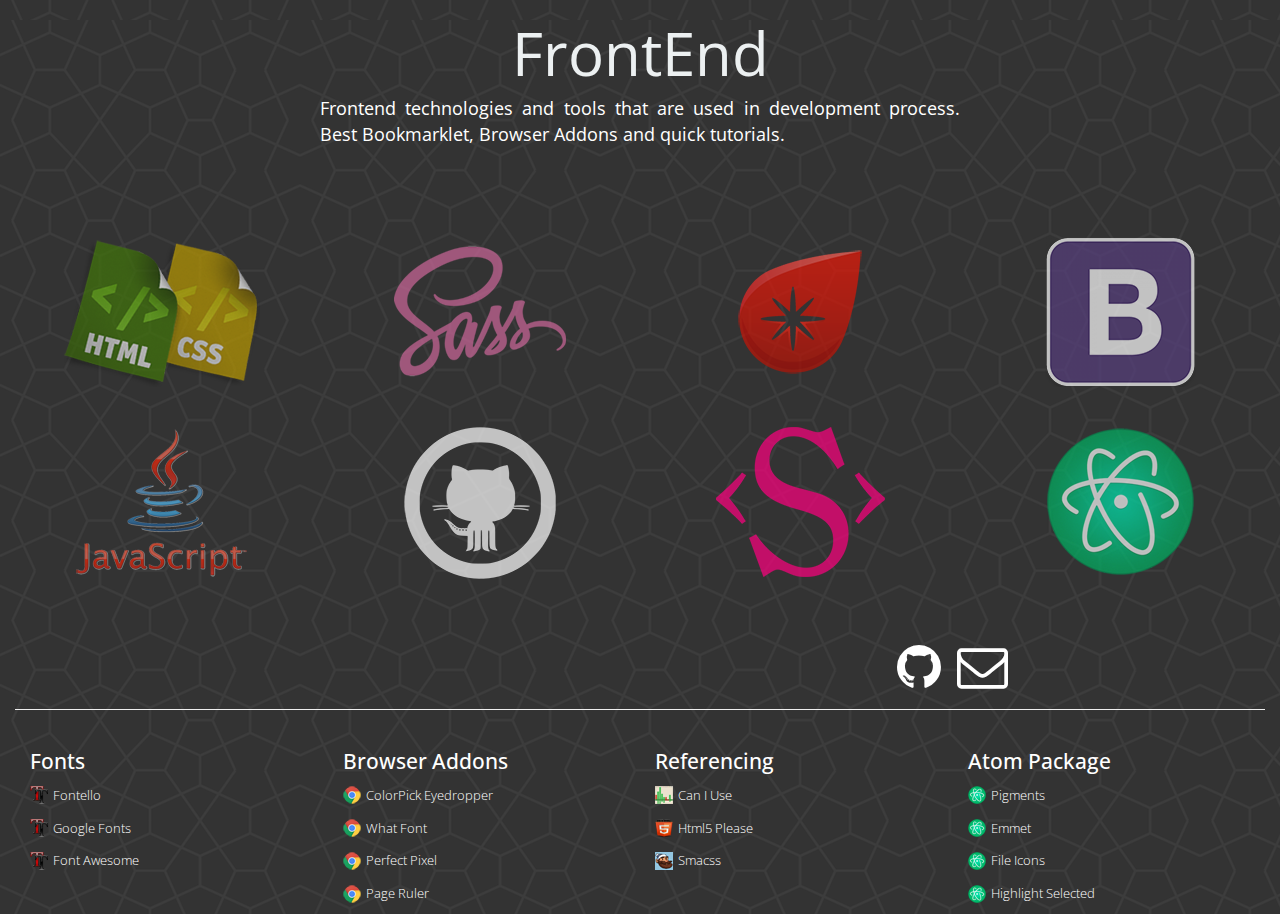
<file: tutorials/index.html>
<!DOCTYPE html>
<html>
  <head>
    <meta charset="utf-8">
     <meta name="viewport" content="width=device-width, initial-scale=1">
     <link href="stylesheets/screen.css" media="screen, projection" rel="stylesheet" type="text/css" />
     <link href="stylesheets/print.css" media="print" rel="stylesheet" type="text/css" />
     <!--[if IE]>
     <link href="/stylesheets/ie.css" media="screen, projection" rel="stylesheet" type="text/css" />
     <![endif]-->

    <!-- Latest compiled and minified CSS -->
    <link rel="stylesheet" href="http://maxcdn.bootstrapcdn.com/bootstrap/3.3.6/css/bootstrap.min.css">
    <!-- jQuery library -->
    <script src="https://ajax.googleapis.com/ajax/libs/jquery/1.12.4/jquery.min.js"></script>
    <!-- Latest compiled JavaScript -->
    <script src="http://maxcdn.bootstrapcdn.com/bootstrap/3.3.6/js/bootstrap.min.js"></script>
    <link href="https://fonts.googleapis.com/css?family=Open+Sans:300,400" rel="stylesheet">
    <link rel="stylesheet" href="fonts/css/font-awesome.min.css">
     <link rel="stylesheet" type="text/css" href="stylesheets/style.css">
    <link rel="icon" href="icon.jpg" type="image/png">
    <script src="js/scrollreveal.js"></script>
    <script src="js/creative.js"></script>
    <title>Milton-Soft</title>

</head>

<body>
    <!--<div id="banner" class="container-fluid">
    <img src="images/bg.png"  alt="html">
    </div>
    -->
    <div class="frontend">
        <h1 >FrontEnd</h1>
        <p>Frontend technologies and tools that are used in development process. Best Bookmarklet, Browser Addons and quick tutorials.  </p>
    </div>

<div class="container-fluid main">
    <div class="row">
        <div class="col-xs-6 col-md-3 tools">
            <a href="tutorials/html-css.html"><img  class="img-responsive center-block" src="images/html-css.png" alt="html-css"></a>
        </div>
        <div class="col-xs-6 col-md-3 tools">
            <a href="tutorials/sass.html"><img class="img-responsive center-block"  src="images/sass.png" alt="Sass" title="Sass" ></a>
        </div>
        <div class="col-xs-6 col-md-3 tools">
            <a href="tutorials/compass.html"><img class="img-responsive center-block img-size"  src="images/compas.png" alt="Compass" title="Compass"></a>
        </div>
        <div class="col-xs-6 col-md-3 tools">
            <a href="tutorials/bootstrap.html"><img class="img-responsive center-block"  src="images/bootstrap.png" alt="Bootstrap" title="Bootstrap"></a>
        </div>
    </div>
    <div class="row">
        <div class="col-xs-6 col-md-3 tools">
            <img class="img-responsive center-block" src="images/javascript.png" alt="JavaScript">
        </div>
        <div class="col-xs-6 col-md-3 tools">
            <a href="tutorials/git.html"><img  class="img-responsive center-block" src="images/github.png" alt="Github" title="Github"></a>
        </div>
        <div class="col-xs-6 col-md-3 tools">
            <a href="tutorials/susy.html"><img class="img-responsive center-block"  src="images/susy.png" alt="Susy" title="Susy"></a>
        </div>
        <div class="col-xs-6 col-md-3 tools">
            <img class="img-responsive center-block"  src="images/atom.png" alt="Atom" title="Atom">
        </div>
    </div>
</div>

<div class="container-fluid footer">
    <div class="footer-icons">
        <a href="#"><i class="fa fa-github sr-icons" aria-hidden="true"></i></a>
        <a href="#"><i class="fa fa-envelope-o sr-icons" aria-hidden="true"></i></a>
    </div>
    <hr>
    <div class="row margin bookmarks">
        <div class="col-xs-6 col-md-3 ">
            <h2>Fonts</h2>
            <p><img class="picture" src="images/fonts.png"><a href="http://fontello.com/" target="_blank">Fontello</a></p>
            <p><img class="picture" src="images/fonts.png"><a href="https://www.google.com/fonts" target="_blank">Google Fonts</a></p>
            <p><img class="picture" src="images/fonts.png"><a href="http://fontawesome.io/" target="_blank">Font Awesome</a></p>
        </div>
        <div class="col-xs-6 col-md-3">
            <h2>Browser Addons</h2>
            <p><img class="picture" src="images/chrome.png"><a href="https://chrome.google.com/webstore/detail/colorpick-eyedropper/ohcpnigalekghcmgcdcenkpelffpdolg" target="_blank">ColorPick Eyedropper</a></p>
            <p><img class="picture" src="images/chrome.png"><a href="https://chrome.google.com/webstore/detail/whatfont/jabopobgcpjmedljpbcaablpmlmfcogm" target="_blank">What Font</a></p>
            <p><img class="picture" src="images/chrome.png"><a href="https://chrome.google.com/webstore/detail/perfectpixel-by-welldonec/dkaagdgjmgdmbnecmcefdhjekcoceebi" target="_blank">Perfect Pixel</a></p>
            <p><img class="picture" src="images/chrome.png"><a href="https://chrome.google.com/webstore/detail/page-ruler/jlpkojjdgbllmedoapgfodplfhcbnbpn" target="_blank">Page Ruler</a></p>
        </div>
        <div class="col-xs-6 col-md-3">
            <h2>Referencing</h2>
            <p><img class="picture" src="images/caniuse.png"><a href="http://caniuse.com/" target="_blank">Can I Use</a></p>
            <p><img class="picture" src="images/html5.png"><a href="http://html5please.com/" target="_blank">Html5 Please</a></p>
            <p><img class="picture" src="images/smacss.png"><a href="https://smacss.com/" target="_blank">Smacss</a></p>
        </div>
        <div class="col-xs-6 col-md-3">
            <h2>Atom Package</h2>
            <p><img class="picture" src="images/atoms.png"><a href="https://atom.io/packages/pigments" target="_blank">Pigments</a></p>
            <p><img class="picture" src="images/atoms.png"><a href="https://atom.io/packages/emmet" target="_blank">Emmet</a></p>
            <p><img class="picture" src="images/atoms.png"><a href="https://atom.io/packages/file-icons" target="_blank">File Icons</a></p>
            <p><img class="picture" src="images/atoms.png"><a href="https://atom.io/packages/highlight-selected" target="_blank">Highlight Selected</a></p>
        </div>
    </div>
</div>
</body>
</html>
</file>
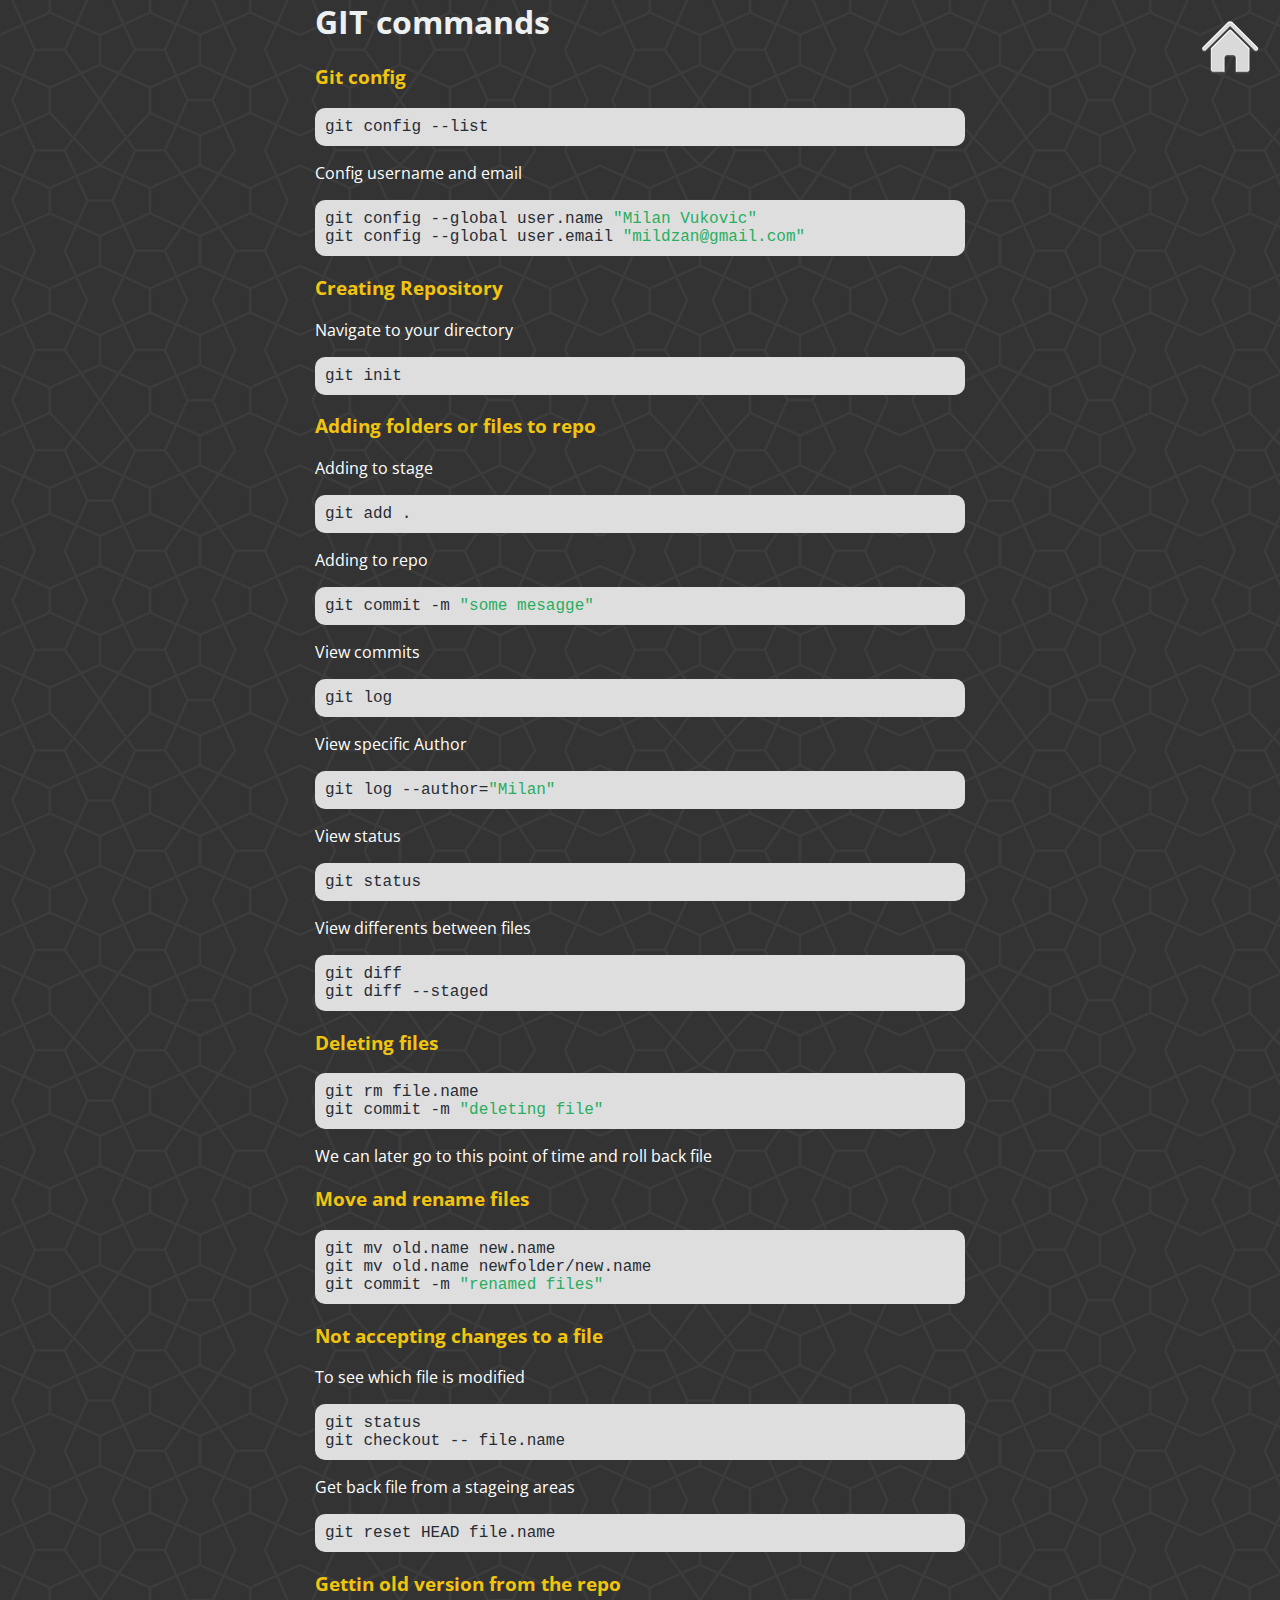
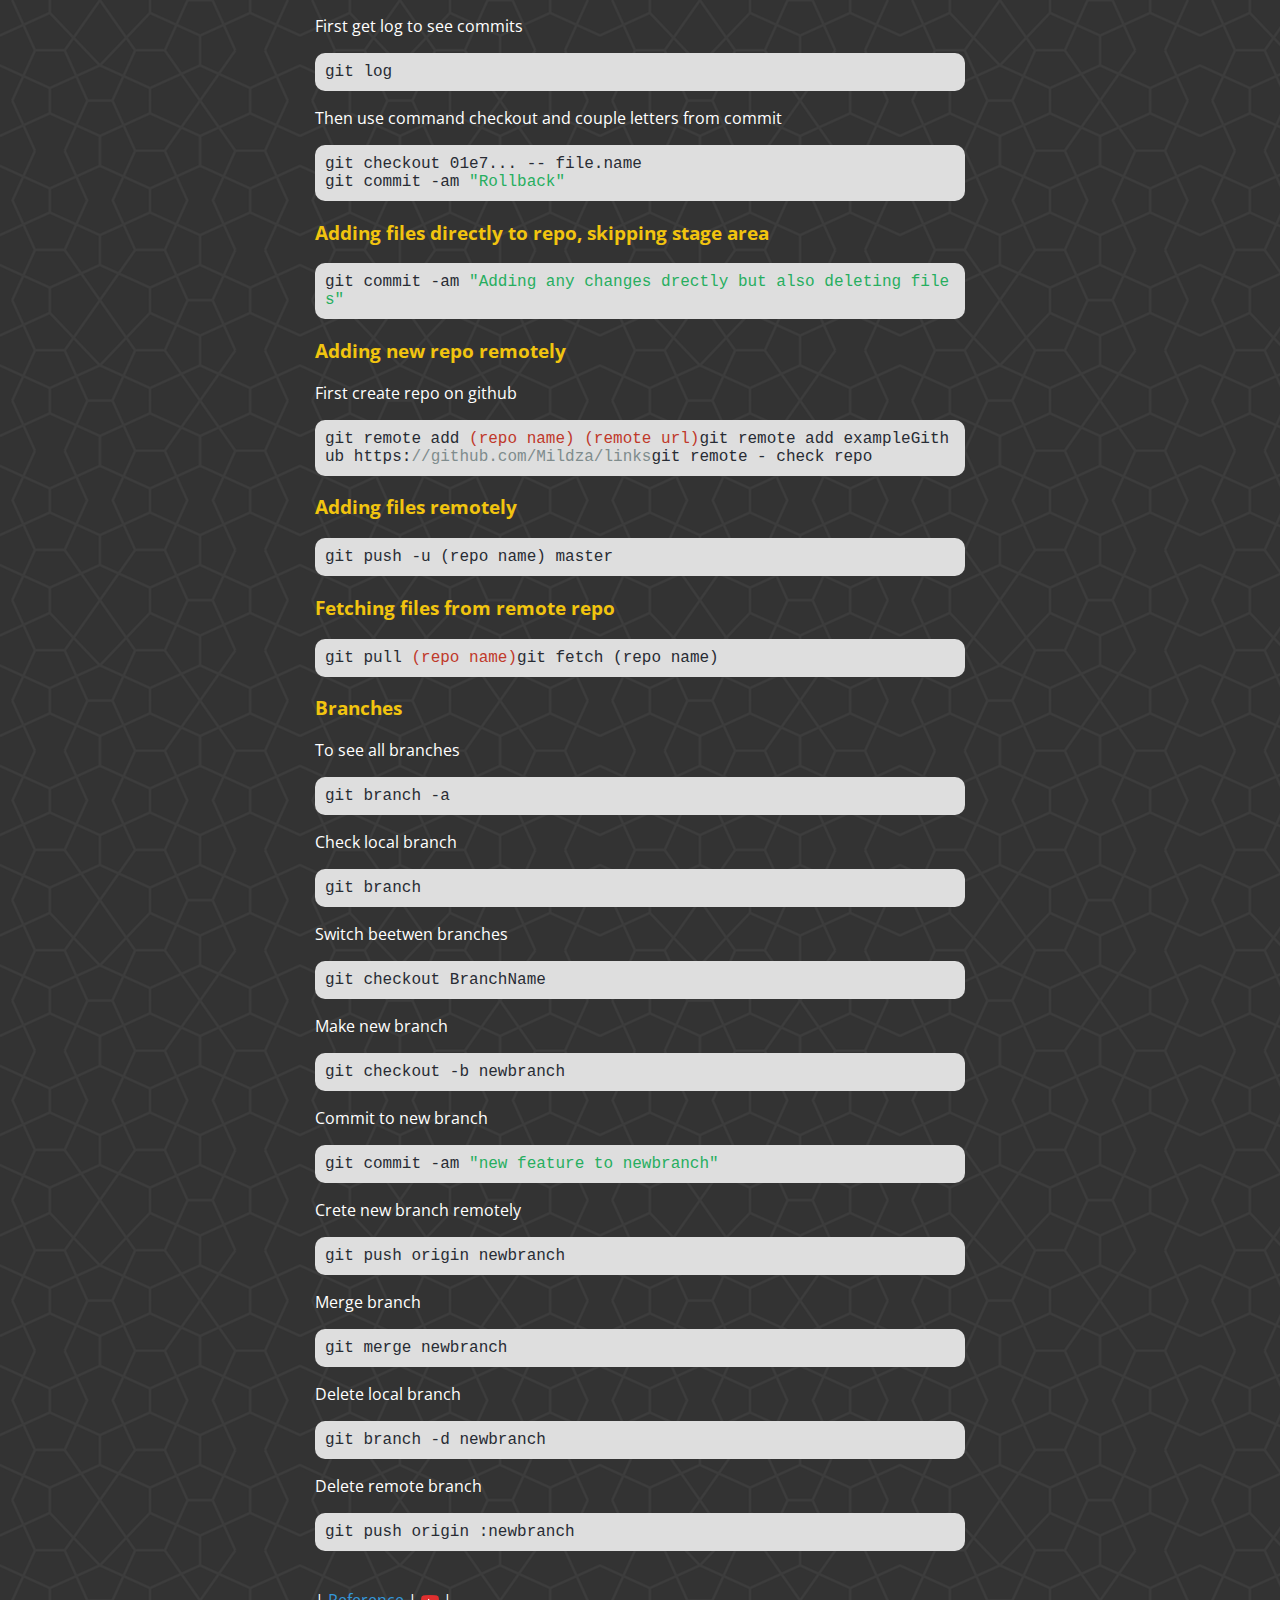
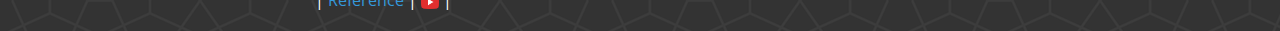
<file: tutorials/tutorials/git.html>
<html>
<head>
  <meta charset="UTF-8">
  <meta name="viewport" content="width=device-width, initial-scale=1">
  <link rel="stylesheet" type="text/css" href="../stylesheets/style.css">
  <link href='https://fonts.googleapis.com/css?family=Open+Sans' rel='stylesheet' type='text/css'>
<script src="http://ajax.googleapis.com/ajax/libs/jquery/1.11.2/jquery.min.js"></script>
  <title>Document</title>


  <style>
  p {margin:0; padding:0; text-align: justify;}
  </style>
<script src="../js/highlighter.js"></script>

</head>
<body>
  <div class="wrapper-tuts">
  <a href="top:" id="return-to-top"></a>
  <a class="home-picture" href="../index.html"><img src="../images/home.png" alt="Home"></a>
  <div ></div>
<h1>GIT commands</h1>

<h3>Git config</h3>
<pre>git config --list</pre>
<p>Config username and email</p>
<pre>git config --global user.name "Milan Vukovic"
git config --global user.email "mildzan@gmail.com"
</pre>

<h3>Creating Repository</h3>
<p>Navigate to your directory</p>
<pre>git init</pre>

<h3>Adding folders or files to repo</h3>
<p>Adding to stage</p>
<pre>git add .</pre>
<p>Adding to repo</p>
<pre>git commit -m "some mesagge"</pre>
<p>View commits</p>
<pre>git log</pre>
<p>View specific Author</p>
<pre>git log --author="Milan"</pre>
<p>View status</p>
<pre>git status</pre>
<p>View differents between files</p>
<pre>git diff
git diff --staged
</pre>

<h3>Deleting files</h3>
<pre>git rm file.name
git commit -m "deleting file"</pre>
<p>We can later go to this point of time and roll back file</p>

<h3>Move and rename files</h3>
<pre>git mv old.name new.name
git mv old.name newfolder/new.name
git commit -m "renamed files"</pre>

<h3>Not accepting changes to a file</h3>
<p>To see which file is modified</p>
<pre>git status
git checkout -- file.name</pre>
<p>Get back file from a stageing areas</p>
<pre>git reset HEAD file.name</pre>

<h3>Gettin old version from the repo</h3>
<p>First get log to see commits</p>
<pre>git log</pre>
<p>Then use command checkout and couple letters from commit</p>
<pre>git checkout 01e7... -- file.name
git commit -am "Rollback"</pre>

<h3>Adding files directly to repo, skipping stage area</h3>
<pre>git commit -am "Adding any changes drectly but also deleting files"</pre>

<h3>Adding new repo remotely</h3>
<p class="italic">First create repo on github</p>
<pre>git remote add (repo name) (remote url)
git remote add exampleGithub https://github.com/Mildza/links
git remote - check repo</pre>

<h3>Adding files remotely</h3>
<pre>git push -u (repo name) master</pre>

<h3>Fetching files from remote repo</h3>
<pre>git pull (repo name)
git fetch (repo name)</pre>

<h3>Branches</h3>
<p>To see all branches</p>
<pre>git branch -a</pre>
<p>Check local branch</p>
<pre>git branch</pre>
<p>Switch beetwen branches</p>
<pre>git checkout BranchName</pre>
<p>Make new branch</p>
<pre>git checkout -b newbranch</pre>
<p>Commit to new branch</p>
<pre>git commit -am "new feature to newbranch"</pre>
<p>Crete new branch remotely</p>
<pre>git push origin newbranch</pre>
<p>Merge branch</p>
<pre>git merge newbranch</pre>
<p>Delete local branch</p>
<pre>git branch -d newbranch</pre>
<p>Delete remote branch</p>
<pre>git push origin :newbranch</pre>
<br>
<div class="footer-tuts">
| <a href="http://gitref.org/" target="_blank">Reference</a>
| <a href="https://www.youtube.com/watch?v=cEGIFZDyszA&list=PL6gx4Cwl9DGAKWClAD_iKpNC0bGHxGhcx" target="_blank"><img class="icons" src="../images/youtube.png" alt="youtube" /></a> |
</div>
</div>
</body>
<script src="../js/scroll.js"></script>
</html>
</file>
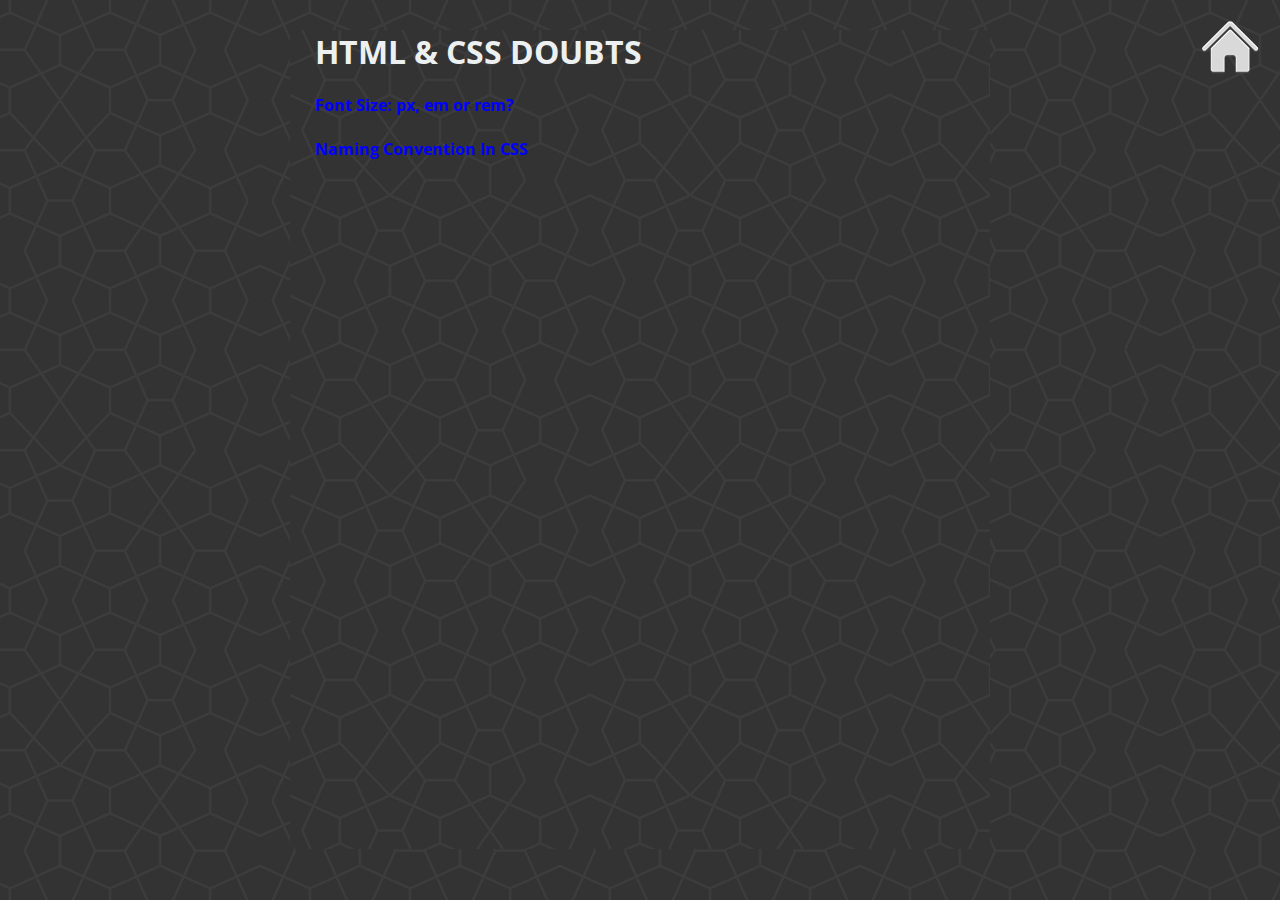
<file: tutorials/tutorials/html-css.html>
<html>
<head>
  <meta charset="UTF-8">
  <meta name="viewport" content="width=device-width, initial-scale=1">
  <link rel="stylesheet" type="text/css" href="../stylesheets/style.css">
  <link href='https://fonts.googleapis.com/css?family=Open+Sans' rel='stylesheet' type='text/css'>
<script src="http://ajax.googleapis.com/ajax/libs/jquery/1.11.2/jquery.min.js"></script>
  <title>Document</title>


  <style>
  html {padding:30px;width:700px;margin:auto auto;}
  p {margin:0; padding:0;}
  p:before {margin:20px;}
  </style>
<script src="../js/highlighter.js"></script>
  <script>
  function show (id) {
  var elem = document.getElementById(id);
  elem.style.display = ((elem.style.display!='block') ? 'block' : 'none');
  }
  </script>

</head>
<body>
  <div class="wrapper-tuts">
  <a href="top:" id="return-to-top"></a>
  <a class="home-picture" href="../index.html"><img src="../images/home.png" alt="Home"></a>
  <div ></div>
<h1>HTML & CSS DOUBTS</h1>

<h4 class="blue" onclick="show('font-text-show')" >Font Size: px, em or rem?</h4>
<div id="font-text-show">
<p>PX - relative to the viewing device</p>
<p>EM - Relative to the font-size of the element (2em means 2 times the size of the current font)</p>
<p>REM - Relative to font-size of the root element</p>
<p>The best way is to use REM in main div and EM in sub divs</p>
<pre>
$default-font-size: 16;

@function px2em($size-in-px, $base-size:$default-font-size) {
@return ($size-in-px/$base-size) + em;
}
@function px2rem($size-in-px) {
@return ($size-in-px/$default-font-size) + rem;
</pre>
<p class="p-header">.scss</p>
<pre>
p {font-size: px2em(16);}
</pre>
<p class="p-header">.css</p>
<pre>
p {font-size: 1em; }
</pre>
</div>
<h4 class="blue" onclick="show('naming-show')">Naming Convention In CSS</h4>
<div id="naming-show">
  Naming class's and functions must be well described using dash "-" separator to easy associate.

</div>
</body>
<script src="../js/scroll.js"></script>
</html>
</file>
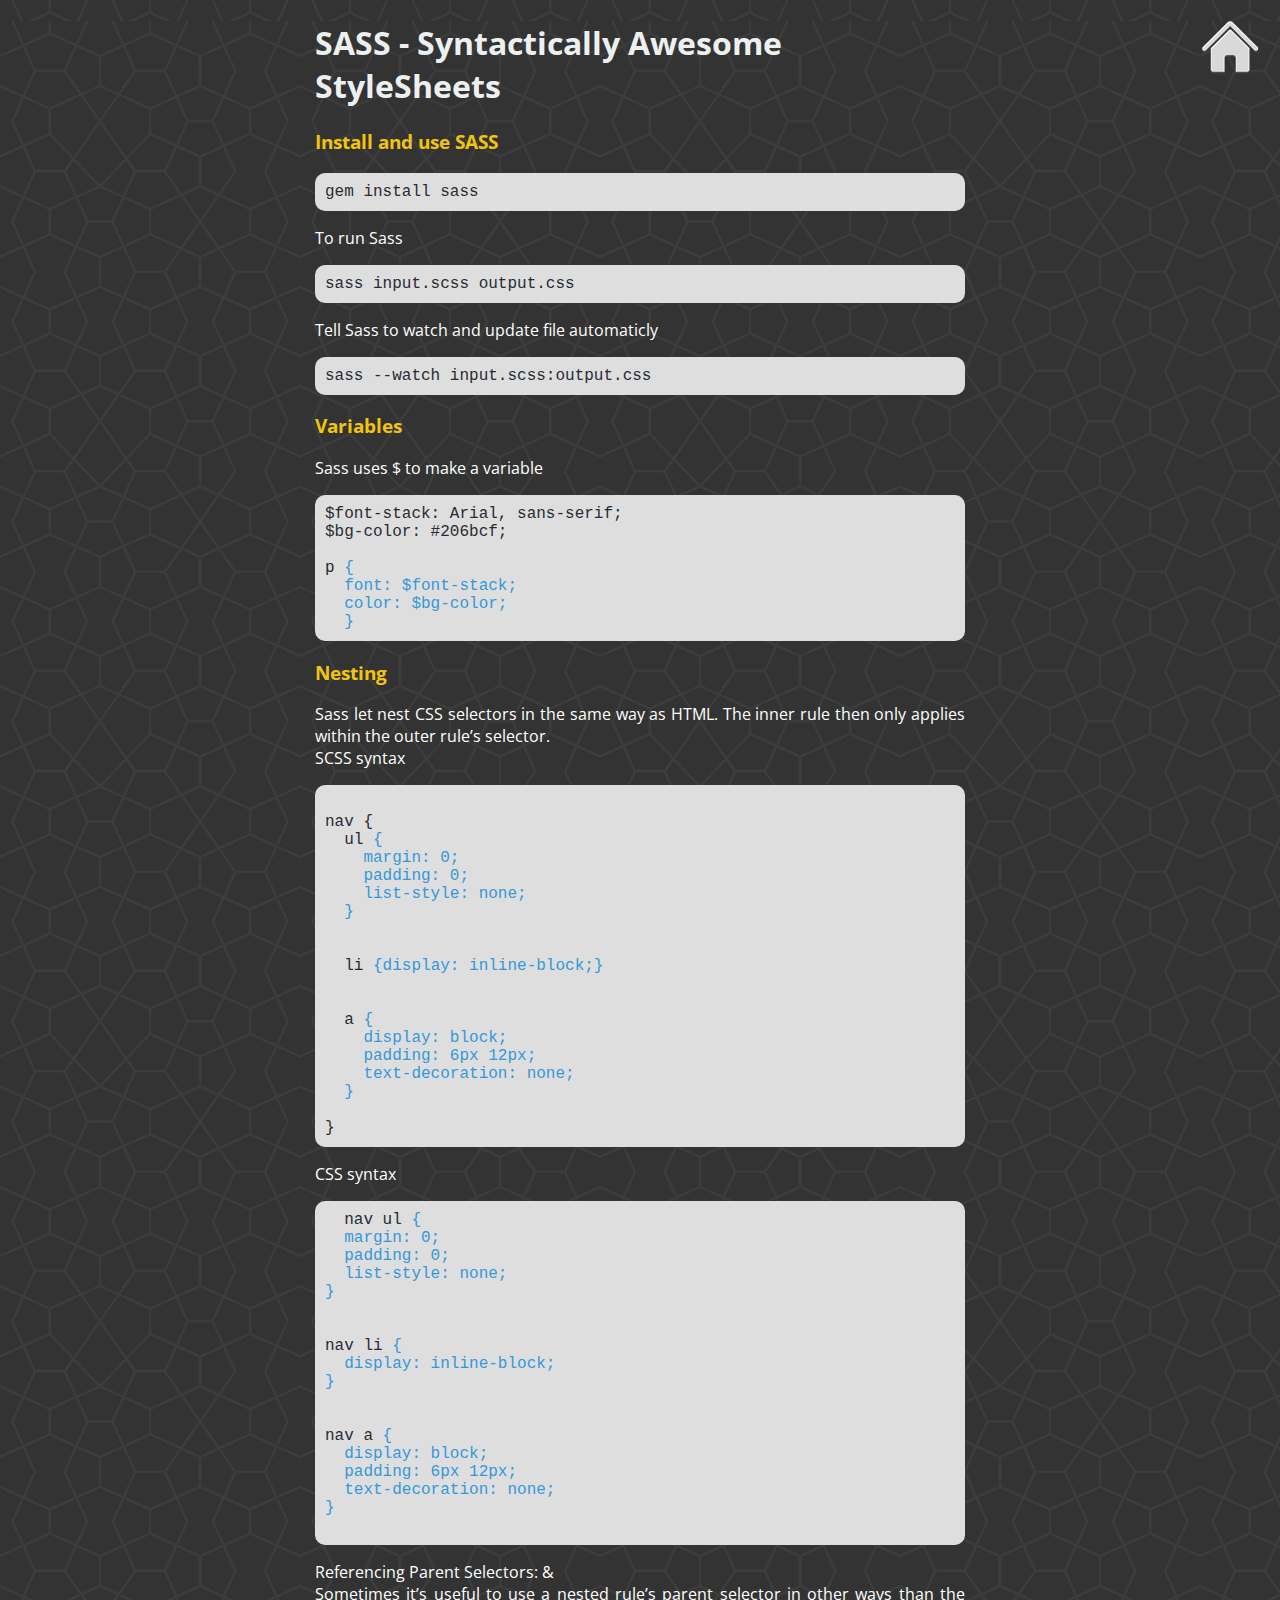
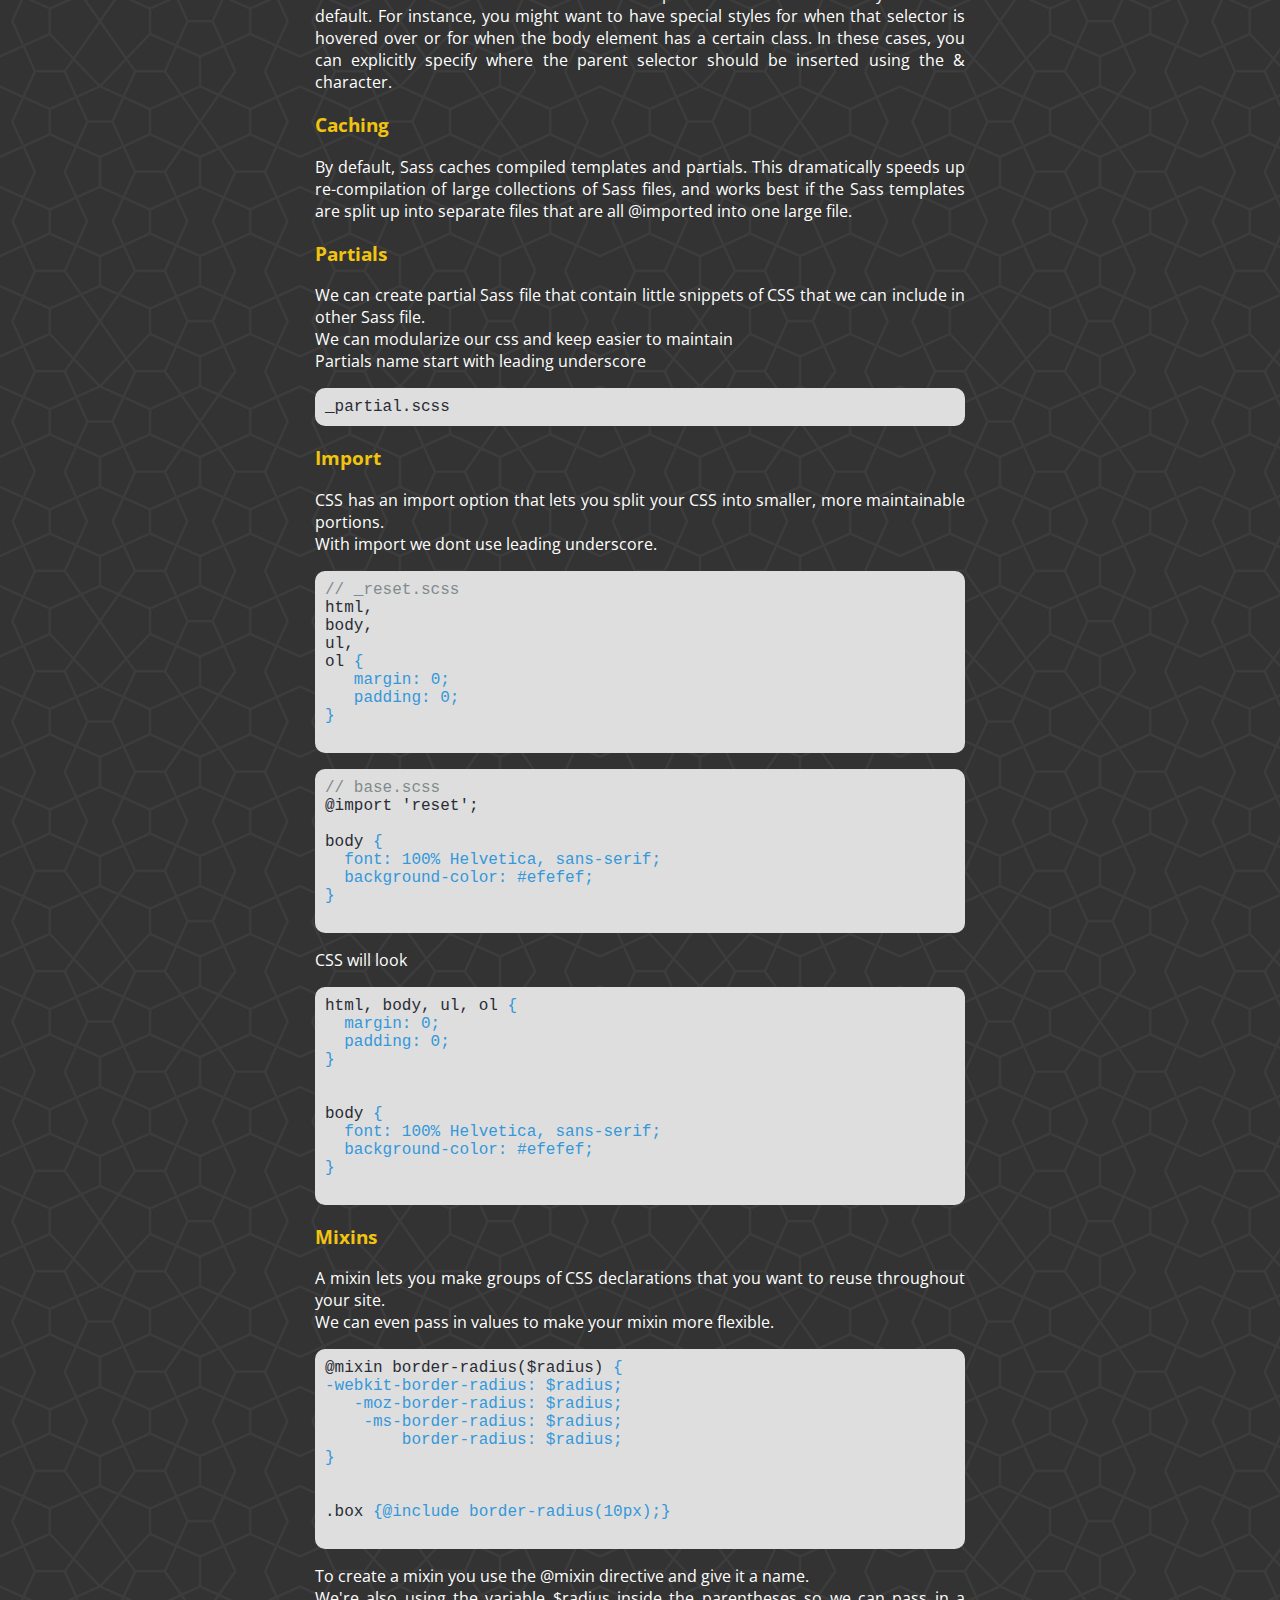
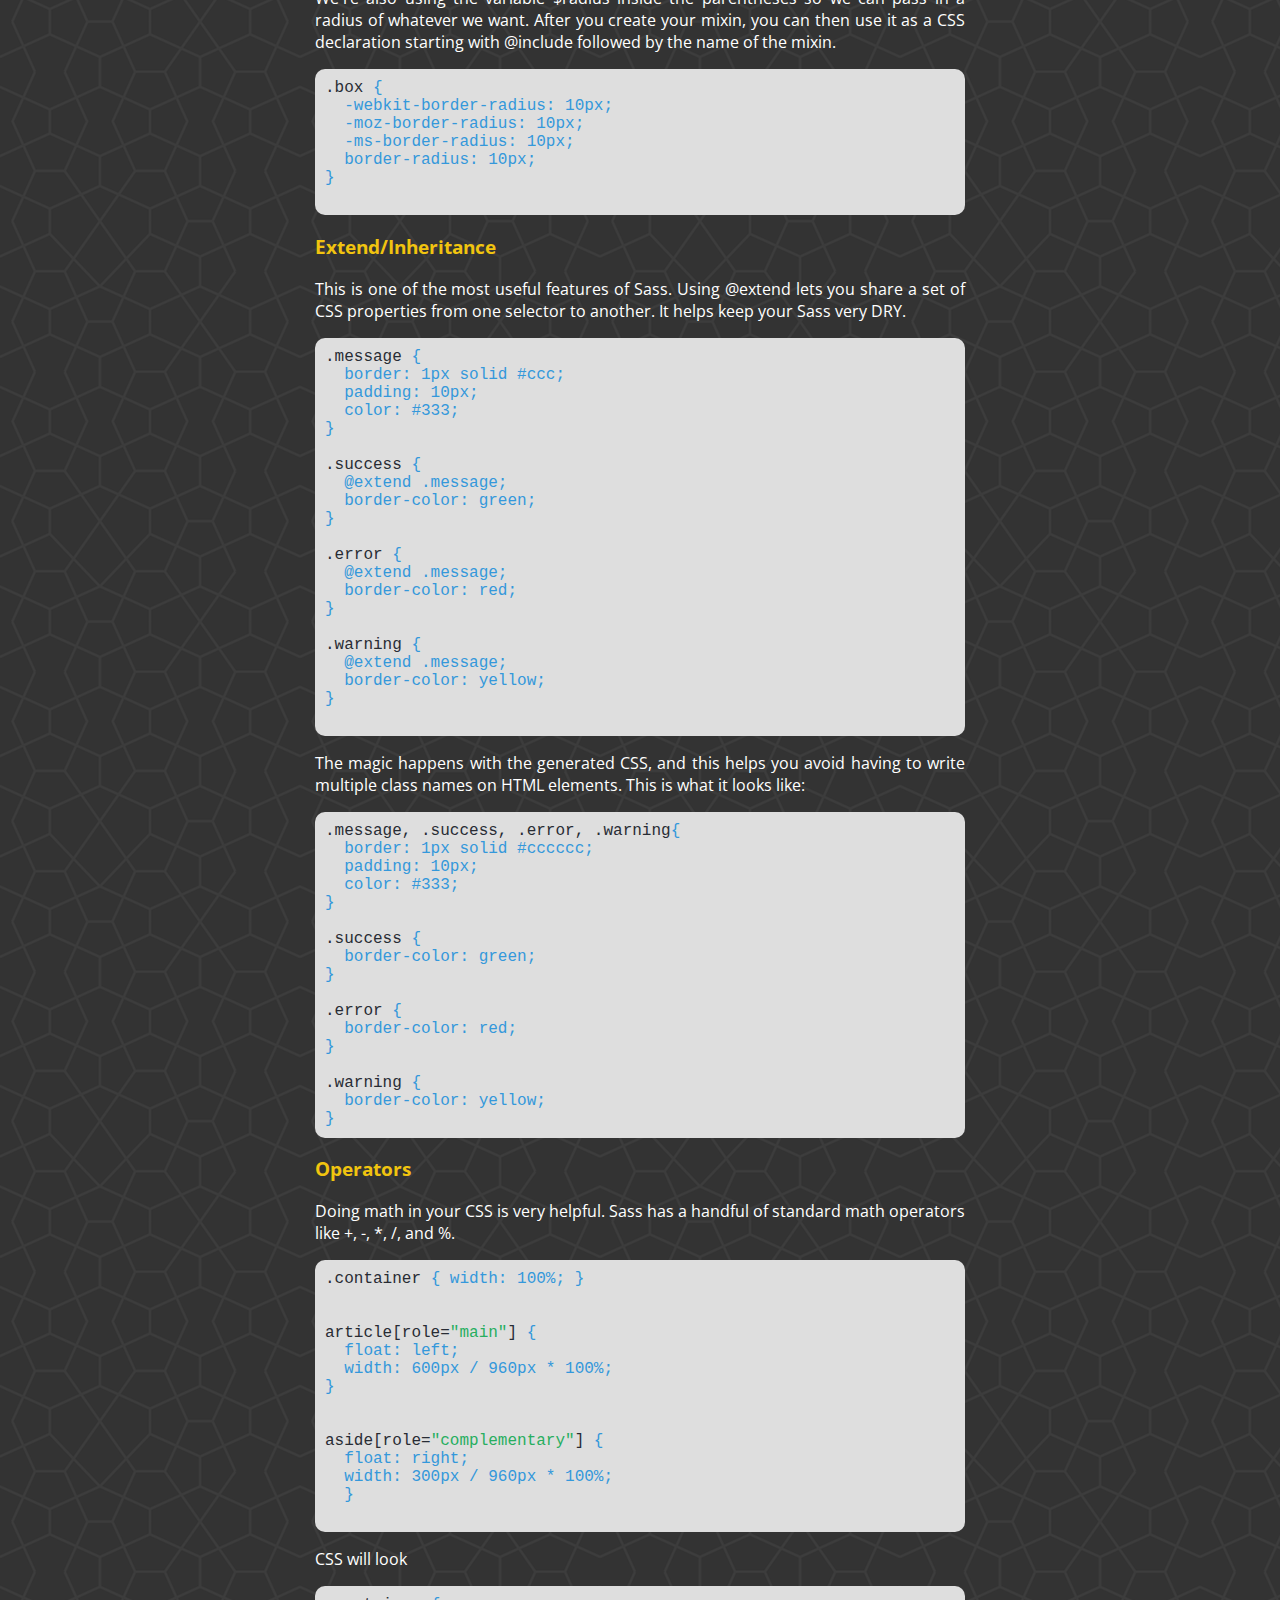
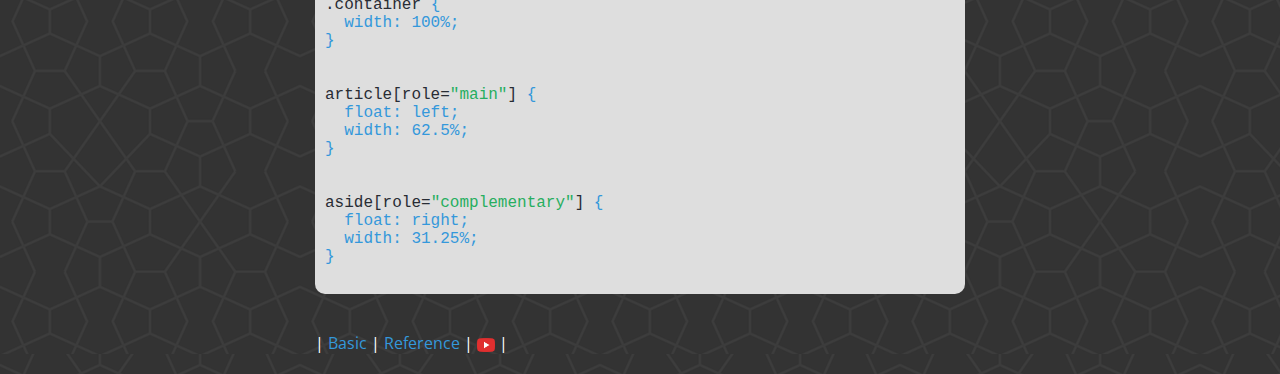
<file: tutorials/tutorials/sass.html>
<!DOCTYPE html>
<html>
  <head>
    <meta charset="utf-8">
    <meta name="viewport" content="width=device-width, initial-scale=1">
    <link rel="stylesheet" type="text/css" href="../stylesheets/style.css">
    <link href='https://fonts.googleapis.com/css?family=Open+Sans' rel='stylesheet' type='text/css'>
    <script src="http://ajax.googleapis.com/ajax/libs/jquery/1.11.2/jquery.min.js"></script>
    <title>SASS</title>

    <style media="screen">
      p {margin:0; padding:0; text-align: justify;}
    </style>

  </head>
<script src="../js/highlighter.js"></script>

<body>
  <div class="wrapper-tuts">
    <a href="top:" id="return-to-top"></a>
    <a class="home-picture" href="../index.html"><img src="../images/home.png" alt="Home"></a>
    <h1>SASS - Syntactically Awesome StyleSheets</h1>
    <h3>Install and use SASS</h3>
    <pre>gem install sass</pre>
    <p>To run Sass</p>
    <pre>sass input.scss output.css</pre>
    <p>Tell Sass to watch and update file automaticly</p>
    <pre>sass --watch input.scss:output.css</pre>
    <h3>Variables</h3>
    <p>Sass uses $ to make a variable</p>
  <pre>
$font-stack: Arial, sans-serif;
$bg-color: #206bcf;

p {
  font: $font-stack;
  color: $bg-color;
  }</pre>

<h3>Nesting</h3>
<p>Sass let nest CSS selectors in the same way as HTML. The inner rule then only applies within the outer rule’s selector.</p>
<p>SCSS syntax</p>
<pre>

nav {
  ul {
    margin: 0;
    padding: 0;
    list-style: none;
  }

  li {display: inline-block;}

  a {
    display: block;
    padding: 6px 12px;
    text-decoration: none;
  }
}
</pre>
<p>CSS syntax</p>
<pre>
  nav ul {
  margin: 0;
  padding: 0;
  list-style: none;
}

nav li {
  display: inline-block;
}

nav a {
  display: block;
  padding: 6px 12px;
  text-decoration: none;
}
</pre>
<p>Referencing Parent Selectors: &</p>
<p>Sometimes it’s useful to use a nested rule’s parent selector in other ways than the default. For instance, you might want to have special styles for when that selector is hovered over or for when the body element has a certain class. In these cases, you can explicitly specify where the parent selector should be inserted using the & character.</p>

<h3>Caching</h3>
<p>By default, Sass caches compiled templates and partials. This dramatically speeds up re-compilation of large collections of Sass files, and works best if the Sass templates are split up into separate files that are all @imported into one large file.</p>

<h3>Partials</h3>
<p>We can create partial Sass file that contain little snippets of CSS that we can include in other Sass file.</p>
<p>We can modularize our css and keep easier to maintain</p>
<p>Partials name start with leading underscore</p>
<pre>_partial.scss</pre>

<h3>Import</h3>
<p>CSS has an import option that lets you split your CSS into smaller, more maintainable portions.</p>
<p>With import we dont use leading underscore.</p>
<pre>
// _reset.scss

html,
body,
ul,
ol {
   margin: 0;
   padding: 0;
}
</pre>
<pre>
// base.scss

@import 'reset';

body {
  font: 100% Helvetica, sans-serif;
  background-color: #efefef;
}
</pre>
<p>CSS will look</p>
<pre>
html, body, ul, ol {
  margin: 0;
  padding: 0;
}

body {
  font: 100% Helvetica, sans-serif;
  background-color: #efefef;
}
</pre>

<h3>Mixins</h3>
<p>A mixin lets you make groups of CSS declarations that you want to reuse throughout your site.</p>
<p>We can even pass in values to make your mixin more flexible.</p>
<pre>
@mixin border-radius($radius) {
-webkit-border-radius: $radius;
   -moz-border-radius: $radius;
    -ms-border-radius: $radius;
        border-radius: $radius;
}

.box {@include border-radius(10px);}
</pre>
<p>To create a mixin you use the @mixin directive and give it a name.</p>
<p>We're also using the variable $radius inside the parentheses so we can pass in a radius of whatever we want. After you create your mixin, you can then use it as a CSS declaration starting with @include followed by the name of the mixin. </p>
<pre>
.box {
  -webkit-border-radius: 10px;
  -moz-border-radius: 10px;
  -ms-border-radius: 10px;
  border-radius: 10px;
}
</pre>
<h3>Extend/Inheritance</h3>
<p>This is one of the most useful features of Sass. Using @extend lets you share a set of CSS properties from one selector to another. It helps keep your Sass very DRY.</p>
<pre>
.message {
  border: 1px solid #ccc;
  padding: 10px;
  color: #333;
}
.success {
  @extend .message;
  border-color: green;
}
.error {
  @extend .message;
  border-color: red;
}
.warning {
  @extend .message;
  border-color: yellow;
}
</pre>
<p>The magic happens with the generated CSS, and this helps you avoid having to write multiple class names on HTML elements. This is what it looks like:</p>
<pre>
.message, .success, .error, .warning{
  border: 1px solid #cccccc;
  padding: 10px;
  color: #333;
}
.success {
  border-color: green;
}
.error {
  border-color: red;
}
.warning {
  border-color: yellow;
}</pre>

<h3>Operators</h3>
<p>Doing math in your CSS is very helpful. Sass has a handful of standard math operators like +, -, *, /, and %.</p>
<pre>
.container { width: 100%; }

article[role="main"] {
  float: left;
  width: 600px / 960px * 100%;
}

aside[role="complementary"] {
  float: right;
  width: 300px / 960px * 100%;
  }
</pre>
<p>CSS will look</p>
<pre>
.container {
  width: 100%;
}

article[role="main"] {
  float: left;
  width: 62.5%;
}

aside[role="complementary"] {
  float: right;
  width: 31.25%;
}
</pre>

<br>
  <div class="footer-tuts">
    | <a href="http://sass-lang.com/guide" target="_blank">Basic</a> |
    <a href="http://sass-lang.com/documentation/file.SASS_REFERENCE.html" target="_blank">Reference</a> |
    <a href="https://www.youtube.com/playlist?list=PL2CB1F80266E986EA" target="_blank"><img class="icons" src="../images/youtube.png" alt="youtube" /></a> |
  </div>

</div>
  </body>
  <script src="../js/scroll.js"></script>
</html>
</file>
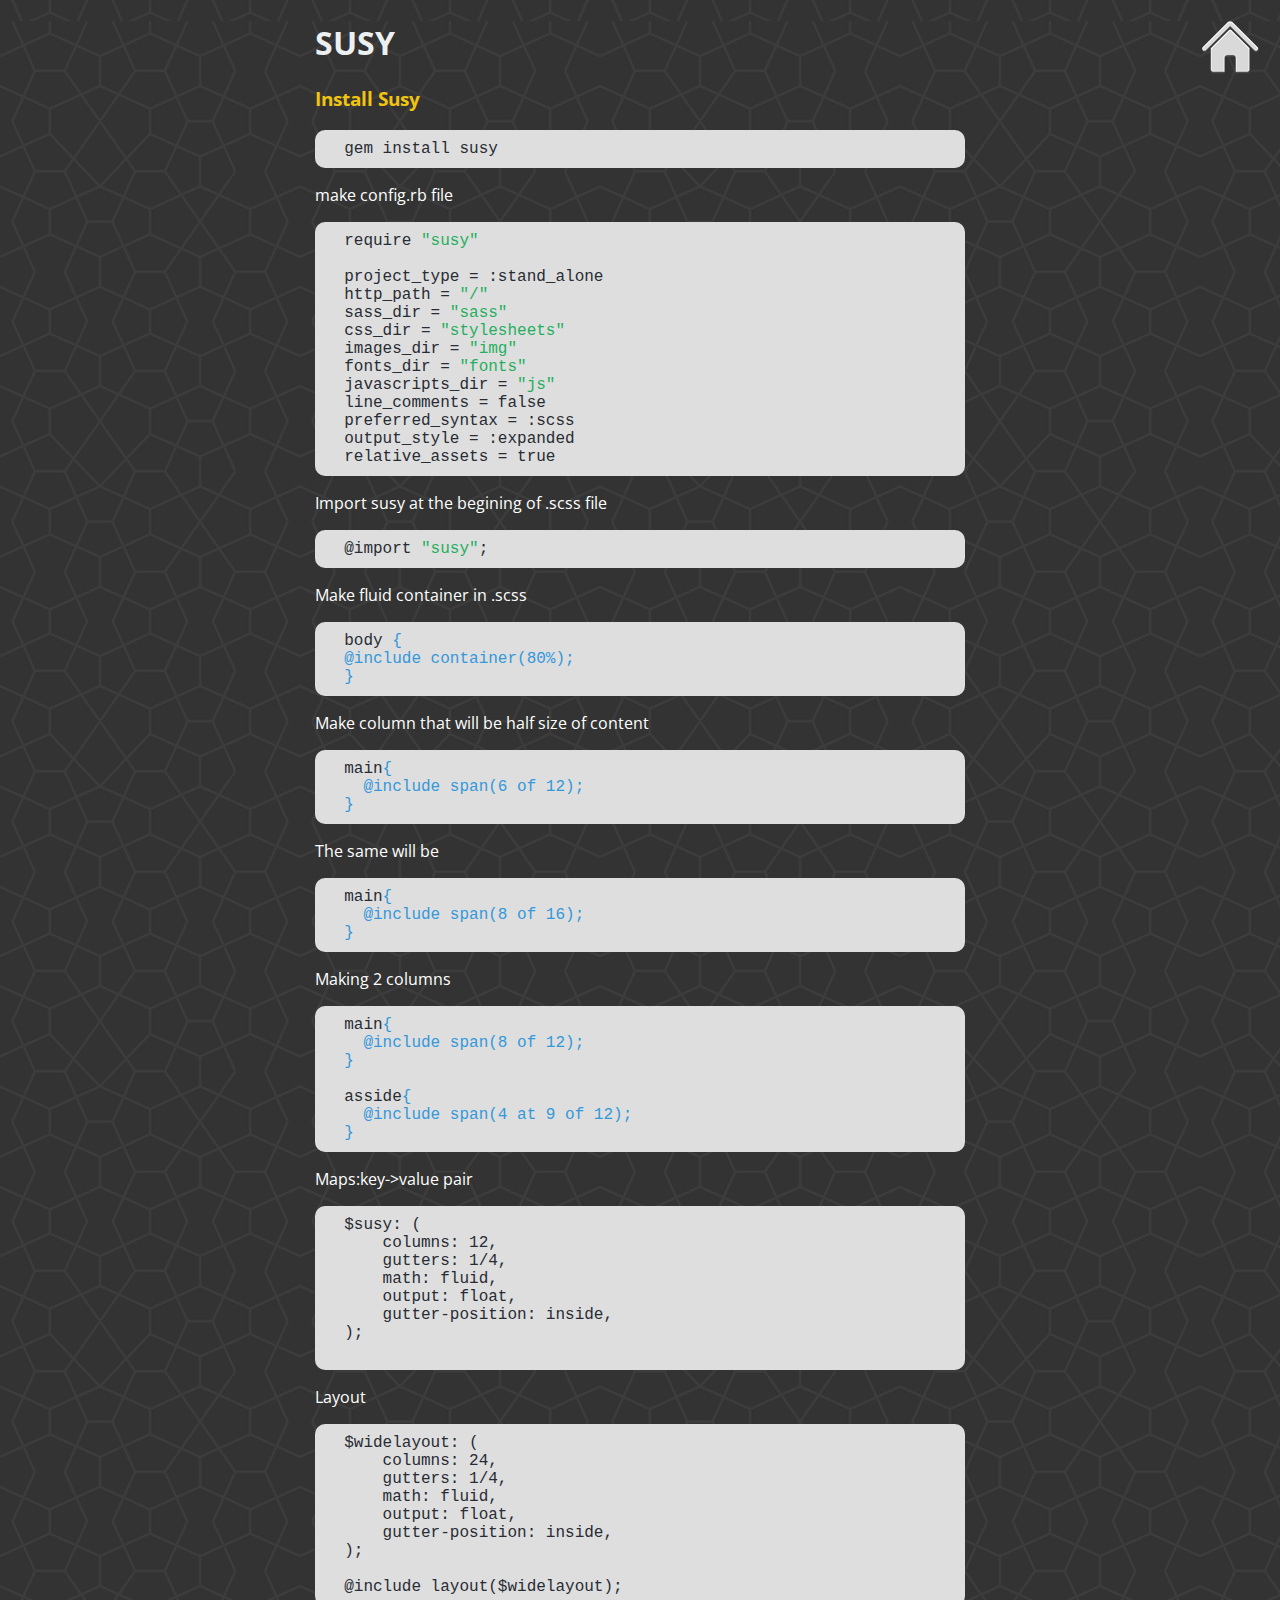
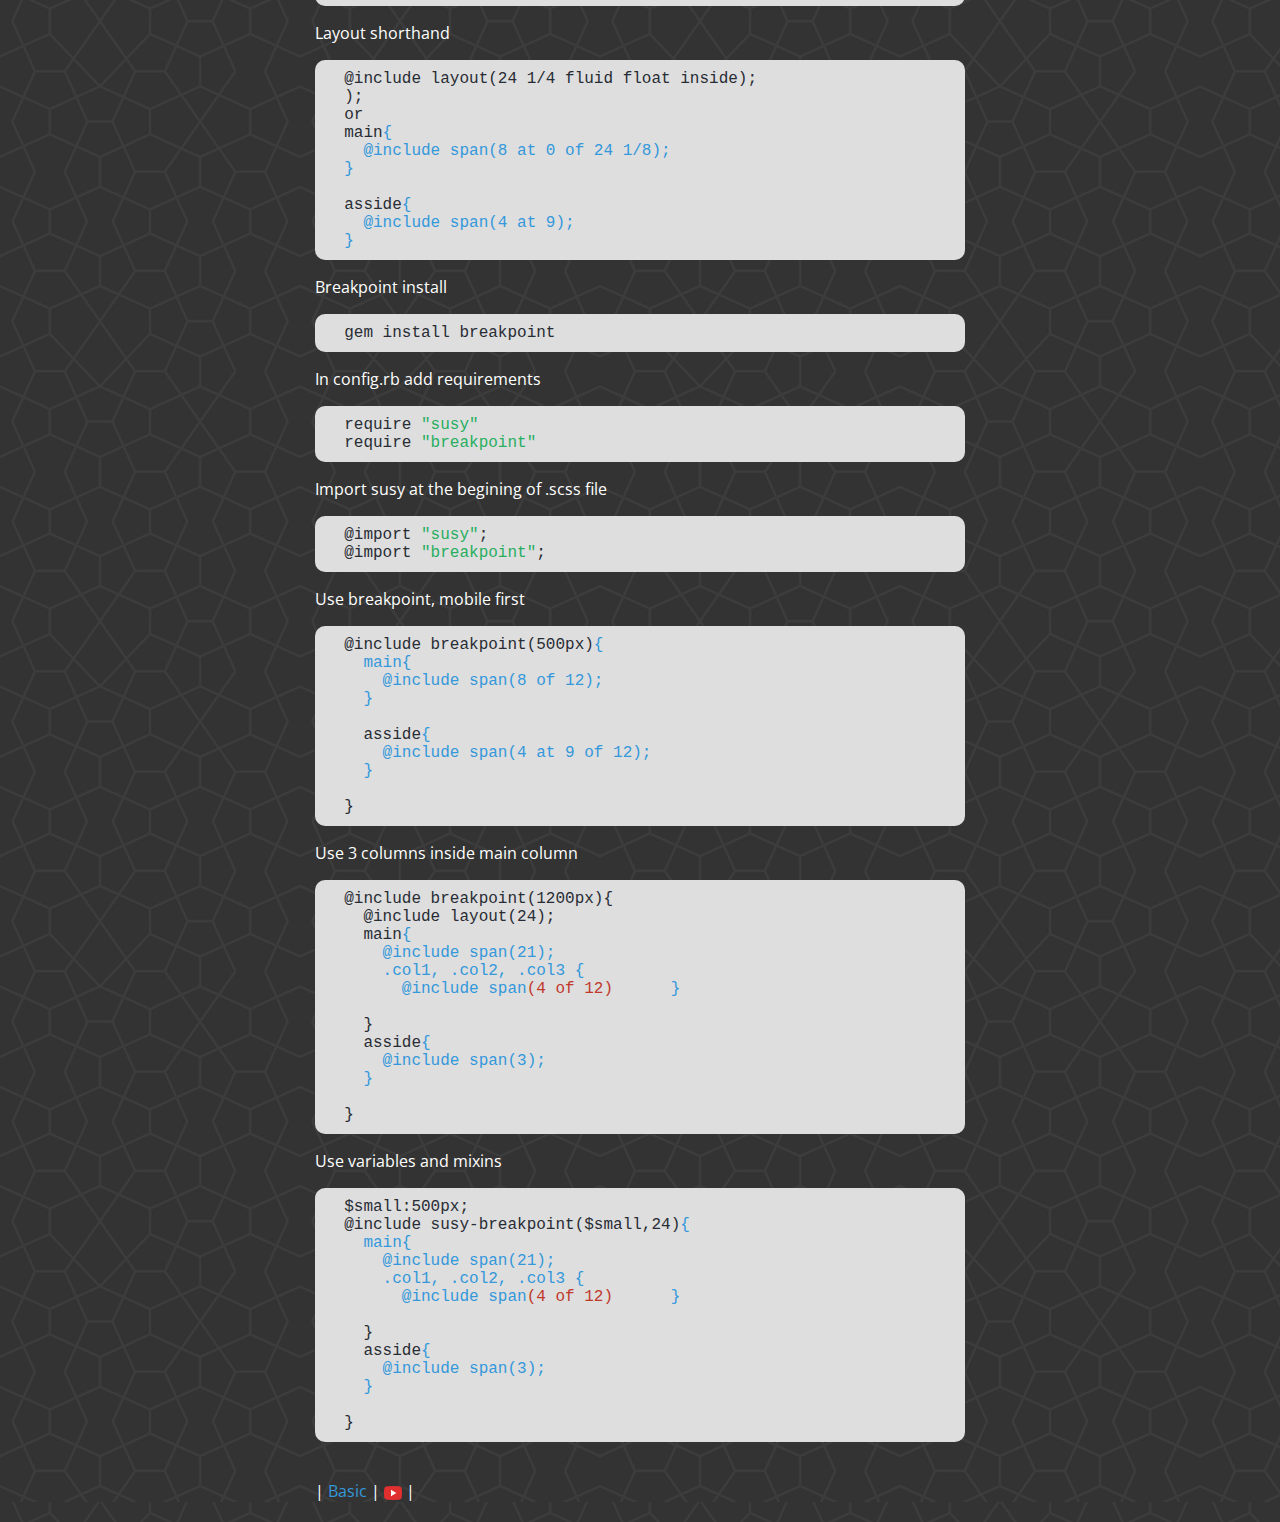
<file: tutorials/tutorials/susy.html>
<!DOCTYPE html>
<html>
  <head>
    <meta charset="utf-8">
    <meta name="viewport" content="width=device-width, initial-scale=1">
    <link rel="stylesheet" type="text/css" href="../stylesheets/style.css">
    <link href='https://fonts.googleapis.com/css?family=Open+Sans' rel='stylesheet' type='text/css'>
    <script src="http://ajax.googleapis.com/ajax/libs/jquery/1.11.2/jquery.min.js"></script>
    <title>SASS</title>

    <style media="screen">

    p {margin:0; padding:0; text-align: justify;}


    </style>
<script src="../js/highlighter.js"></script>
    </head>


  <body>
    <div class="wrapper-tuts">
    <a href="top:" id="return-to-top"></a>
    <a class="home-picture" href="../index.html"><img src="../images/home.png" alt="Home"></a>
  <h1>SUSY</h1>
  <h3>Install Susy</h3>
  <pre>
  gem install susy</pre>
  <p>make config.rb file</p>
  <pre>
  require "susy"

  project_type = :stand_alone
  http_path = "/"
  sass_dir = "sass"
  css_dir = "stylesheets"
  images_dir = "img"
  fonts_dir = "fonts"
  javascripts_dir = "js"
  line_comments = false
  preferred_syntax = :scss
  output_style = :expanded
  relative_assets = true</pre>
  <p>Import susy at the begining of .scss file</p>
  <pre>
  @import "susy";</pre>
  <p>Make fluid container in .scss</p><pre>
  body {
  @include container(80%);
  }</pre>
  <p>Make column that will be half size of content</p>
  <pre>
  main{
    @include span(6 of 12);
  }</pre>
  <p>The same will be</p>
  <pre>
  main{
    @include span(8 of 16);
  }</pre>
    <p>Making 2 columns</p>
  <pre>
  main{
    @include span(8 of 12);
  }
  asside{
    @include span(4 at 9 of 12);
  }</pre>
  <p>Maps:key->value pair</p>
  <pre>
  $susy: (
      columns: 12,
      gutters: 1/4,
      math: fluid,
      output: float,
      gutter-position: inside,
  );
  </pre>
  <p>Layout</p>
  <pre>
  $widelayout: (
      columns: 24,
      gutters: 1/4,
      math: fluid,
      output: float,
      gutter-position: inside,
  );

  @include layout($widelayout);</pre>
  <p>Layout shorthand</p>
  <pre>
  @include layout(24 1/4 fluid float inside);
  );
  or
  main{
    @include span(8 at 0 of 24 1/8);
  }
  asside{
    @include span(4 at 9);
  }</pre>
  <p>Breakpoint install</p>
  <pre>
  gem install breakpoint</pre>
  <p>In config.rb add requirements</p><pre>
  require "susy"
  require "breakpoint"</pre>
  <p>Import susy at the begining of .scss file</p>
  <pre>
  @import "susy";
  @import "breakpoint";</pre>
  <p>Use breakpoint, mobile first</p>
  <pre>
  @include breakpoint(500px){
    main{
      @include span(8 of 12);
    }
    asside{
      @include span(4 at 9 of 12);
    }
  }</pre>
  <p>Use 3 columns inside main column</p>
  <pre>
  @include breakpoint(1200px){
    @include layout(24);
    main{
      @include span(21);
      .col1, .col2, .col3 {
        @include span(4 of 12)
      }
    }
    asside{
      @include span(3);
    }
  }</pre>
  <p>Use variables and mixins</p>
  <pre>
  $small:500px;
  @include susy-breakpoint($small,24){
    main{
      @include span(21);
      .col1, .col2, .col3 {
        @include span(4 of 12)
      }
    }
    asside{
      @include span(3);
    }
  }</pre>
<br>
    <div class="footer-tuts">
    | <a href="http://susy.oddbird.net/" target="_blank">Basic</a>
    | <a href="https://www.youtube.com/watch?v=KYpqPZCzbwA" target="_blank"><img class="icons" src="../images/youtube.png" alt="youtube" /></a> |
  </div>

</div>
  </body>
  <script src="../js/scroll.js"></script>
</html>
</file>
<file: tutorials/stylesheets/screen.css>
/* Welcome to Compass.
 * In this file you should write your main styles. (or centralize your imports)
 * Import this file using the following HTML or equivalent:
 * <link href="/stylesheets/screen.css" media="screen, projection" rel="stylesheet" type="text/css" /> */
html, body, div, span, applet, object, iframe,
h1, h2, h3, h4, h5, h6, p, blockquote, pre,
a, abbr, acronym, address, big, cite, code,
del, dfn, em, img, ins, kbd, q, s, samp,
small, strike, strong, sub, sup, tt, var,
b, u, i, center,
dl, dt, dd, ol, ul, li,
fieldset, form, label, legend,
table, caption, tbody, tfoot, thead, tr, th, td,
article, aside, canvas, details, embed,
figure, figcaption, footer, header, hgroup,
menu, nav, output, ruby, section, summary,
time, mark, audio, video {
  margin: 0;
  padding: 0;
  border: 0;
  font: inherit;
  font-size: 100%;
  vertical-align: baseline;
}

html {
  line-height: 1;
}

ol, ul {
  list-style: none;
}

table {
  border-collapse: collapse;
  border-spacing: 0;
}

caption, th, td {
  text-align: left;
  font-weight: normal;
  vertical-align: middle;
}

q, blockquote {
  quotes: none;
}
q:before, q:after, blockquote:before, blockquote:after {
  content: "";
  content: none;
}

a img {
  border: none;
}

article, aside, details, figcaption, figure, footer, header, hgroup, main, menu, nav, section, summary {
  display: block;
}
</file>
<file: tutorials/stylesheets/print.css>
/* Welcome to Compass. Use this file to define print styles.
 * Import this file using the following HTML or equivalent:
 * <link href="/stylesheets/print.css" media="print" rel="stylesheet" type="text/css" /> */
</file>
<file: tutorials/stylesheets/style.css>
html, body {
  margin: 0;
  padding: 0;
  font-size: 100%;
  color: white;
  font-family: 'Open Sans', sans-serif;
  background-color: #282C34;
  background-image: url(../images/congruent_outline.png);
  background-repeat: repeat;
}

@font-face {
  font-family: 'FontAwesome';
  src: url("../fonts/fontawesome-webfont.eot?v=4.6.3");
  src: url("../fonts/fontawesome-webfont.eot?#iefix&v=4.6.3") format("embedded-opentype"), url("../fonts/fontawesome-webfont.woff2?v=4.6.3") format("woff2"), url("../fonts/fontawesome-webfont.woff?v=4.6.3") format("woff"), url("../fonts/fontawesome-webfont.ttf?v=4.6.3") format("truetype"), url("../fonts/fontawesome-webfont.svg?v=4.6.3#fontawesomeregular") format("svg");
  font-weight: normal;
  font-style: normal;
}
.wrapper-tuts {
  width: 650px;
  margin: auto auto;
}

.pre-str {
  color: #27ae60;
}

.pre-elem {
  color: #3498db;
}

.pre-com {
  color: #7f8c8d;
}

.pre-p {
  color: #c0392b;
}

a:link, a:visited, a:hover, a:active {
  color: #3498db;
  text-decoration: none;
}

h1 {
  color: #ecf0f1;
}

h3 {
  color: #f1c40f;
}

.p-header {
  margin: 0;
  padding: 0;
  background-color: #bdc3c7;
  -webkit-border-radius: 5px;
  -moz-border-radius: 5px;
  -ms-border-radius: 5px;
  border-radius: 5px;
}

.blue {
  color: blue;
  cursor: pointer;
}

pre {
  font-family: Courier New;
  font-size: 1em;
  -webkit-border-radius: 10px;
  -moz-border-radius: 10px;
  -ms-border-radius: 10px;
  border-radius: 10px;
  color: #282C34;
  background-color: #DEDEDE;
  padding: 10px;
  word-break: break-all;
  word-wrap: break-word;
  white-space: pre;
  white-space: -moz-pre-wrap;
  white-space: pre-wrap;
  white-space: pre\9;
}

.home-picture {
  position: absolute;
  top: 20px;
  right: 20px;
}

.icons {
  height: 18px;
  vertical-align: bottom;
}

#font-text-show {
  display: none;
}

#naming-show {
  display: none;
}

#return-to-top {
  position: fixed;
  bottom: 20px;
  right: 20px;
  width: 50px;
  height: 50px;
  background-image: url(../images/up.png);
  display: block;
  text-decoration: none;
  display: none;
  -webkit-transition: all 0.3s linear;
  -moz-transition: all 0.3s ease;
  -ms-transition: all 0.3s ease;
  -o-transition: all 0.3s ease;
  transition: all 0.3s ease;
  z-index: 4;
}

#return-to-top:hover {
  bottom: 24px;
}

.footer-tuts {
  margin-bottom: 20px;
}

p {
  font-size: 1em;
}

/*
header {
  width:60%;
  height: 100px;
  background-color: #3498db;
  margin: auto;
  @include border-radius(0px 0px 10px 10px);
  h1 {margin-top:0;
    padding-top: 25px;
    color:white;
    text-align: center;
    }
}
*/
/*
#banner{

	height: 222px;
	margin: 0px auto;
	background-color: #282C34;
	background-image: url(../images/psd.png), url(../images/wordpress.png), url(../images/binding_dark.png);
	background-position: 0px 40px, 31% 40px;
	background-repeat: no-repeat, no-repeat, repeat;
	animation: animate-background linear 9s infinite;

}
@keyframes animate-background {
	from { background-position: 0px 40px, 31% 40px, 120% 120%;  }
	to { background-position: 50% 40px, 110% 40px, 0px 0px; }
}

#banner img {
  margin: 0px 0px 0px 28%;
}
*/
.frontend {
  width: 50%;
  margin: 10px auto;
}
.frontend h1 {
  text-align: center;
  font-size: 3.75em;
  font-weight: 400;
}
.frontend p {
  font-size: 1.125em;
  text-align: justify;
}

.main {
  width: 100%;
  margin-top: 90px;
}
.main img {
  opacity: 0.7;
}
.main img:hover {
  opacity: 1.0;
}

.tools {
  margin-bottom: 40px;
}

.bookmarks {
  padding: 5px;
}

.picture {
  width: 18px;
  height: 18px;
  margin-right: 5px;
}

.footer {
  color: white;
  font-weight: 300;
}
.footer h2 {
  font-size: 1.3em;
}
.footer a:link, .footer a:visited, .footer a:hover, .footer a:active {
  color: white;
  font-size: 0.8em;
}

.footer-icons {
  text-align: center;
  vertical-align: middle;
  font-family: 'FontAwesome';
  font-size: 4em;
  color: white;
  margin: -20px 0px;
}
.footer-icons a:link, .footer-icons a:visited, .footer-icons a:hover, .footer-icons a:active {
  color: white;
}

.bookmarks {
  margin: 0px;
  padding: 0px;
}

/*
@media(max-width:1336px){
  #banner {
    text-align: center;
    img {
      margin:0;
    }
}

  @keyframes animate-background {
  	from { background-position: -300px -300px, -300px -300px;  }
  	to { background-position: -300px -300px, -300px -300px; }
}
}
*/
@media (max-width: 991px) {
  header {
    width: 100%;
  }

  .frontend {
    width: 80%;
  }

  .wrapper-tuts {
    width: 60%;
  }

  pre {
    width: 98%;
    padding: 5px;
  }
}
@media (max-width: 767px) {
  header {
    width: 100%;
  }

  .margin {
    margin-top: 5px;
  }

  .wrapper {
    width: 95%;
    padding-left: 5px;
  }
  .wrapper h2 {
    font-size: 1.2em;
  }

  .main {
    width: 80%;
  }

  .wrapper-tuts {
    width: 94%;
    padding: 5px 10px;
  }

  pre {
    width: 98%;
    padding: 5px;
  }

  .frontend {
    width: 95%;
  }
  .frontend h1 {
    font-size: 2.5em;
  }
  .frontend p {
    font-size: 1.1em;
  }

  .home-picture {
    top: 10px;
    right: 1px;
  }

  #return-to-top {
    bottom: 10px;
    right: 1px;
  }
}
</file>
